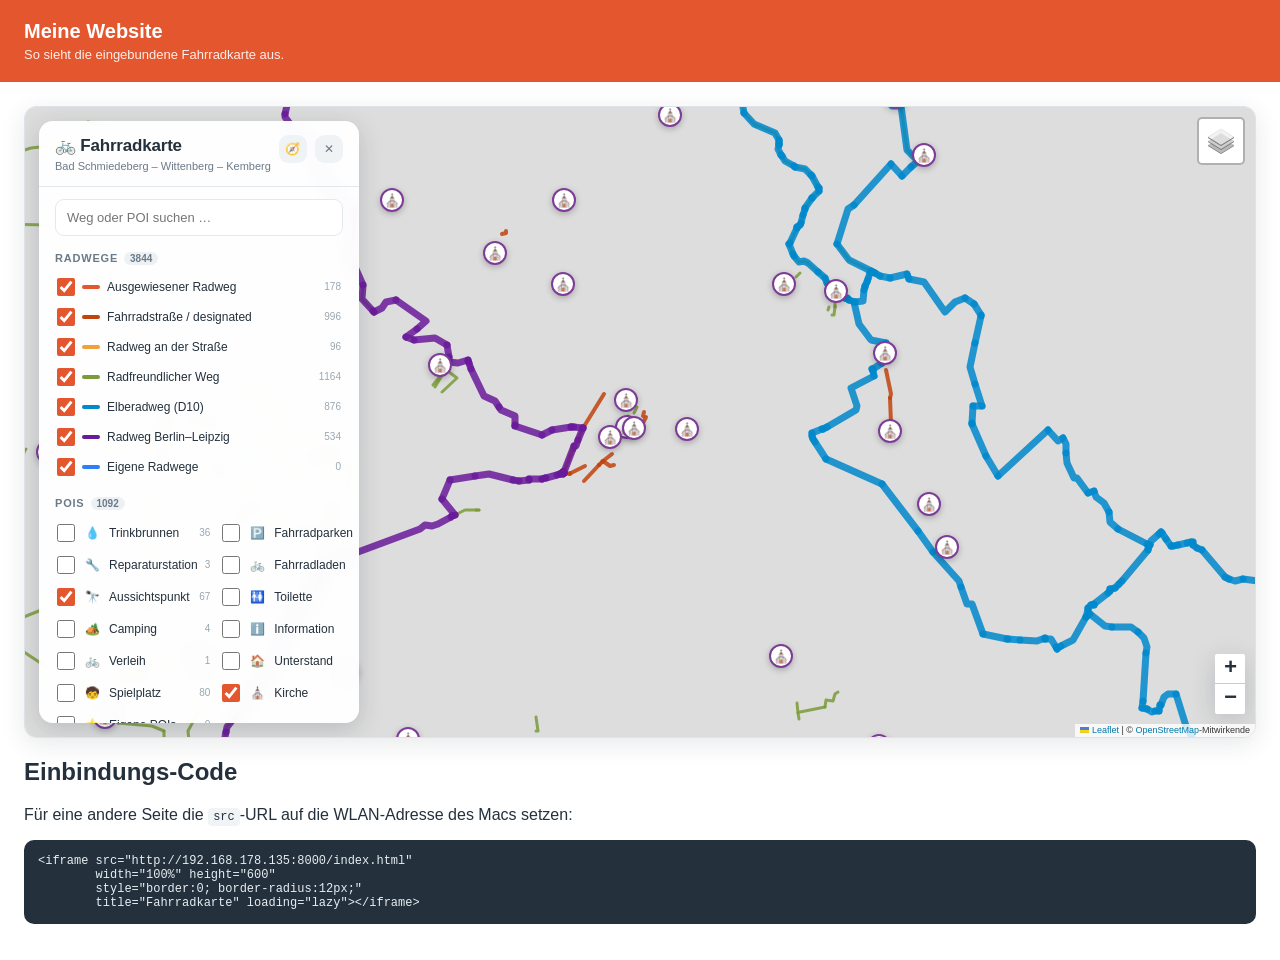
<file: demo.html>
<!DOCTYPE html>
<html lang="de">
<head>
  <meta charset="utf-8">
  <meta name="viewport" content="width=device-width, initial-scale=1">
  <title>Beispiel: Fahrradkarte einbinden</title>
  <style>
    body { margin: 0; font-family: -apple-system, BlinkMacSystemFont, "Segoe UI", sans-serif; color: #24303c; }
    header { padding: 20px 24px; background: #e4572e; color: #fff; }
    header h1 { margin: 0; font-size: 20px; }
    header p { margin: 4px 0 0; font-size: 13px; opacity: .9; }
    main { padding: 24px; }
    .frame { border: 1px solid #dde3e8; border-radius: 12px; overflow: hidden; box-shadow: 0 6px 24px rgba(25,40,55,.1); }
    iframe { display: block; width: 100%; height: 70vh; min-height: 500px; border: 0; }
    code { background: #f1f4f6; padding: 2px 5px; border-radius: 4px; font-size: 12px; }
    pre { background: #24303c; color: #e8eef3; padding: 14px; border-radius: 10px; overflow-x: auto; font-size: 12px; }
  </style>
</head>
<body>
  <header>
    <h1>Meine Website</h1>
    <p>So sieht die eingebundene Fahrradkarte aus.</p>
  </header>
  <main>
    <div class="frame">
      <iframe src="index.html" title="Fahrradkarte Sachsen-Anhalt Süd" loading="lazy" allowfullscreen></iframe>
    </div>

    <h2>Einbindungs-Code</h2>
    <p>Für eine andere Seite die <code>src</code>-URL auf die WLAN-Adresse des Macs setzen:</p>
    <pre>&lt;iframe src="http://192.168.178.135:8000/index.html"
        width="100%" height="600"
        style="border:0; border-radius:12px;"
        title="Fahrradkarte" loading="lazy"&gt;&lt;/iframe&gt;</pre>
  </main>
</body>
</html>
</file>
